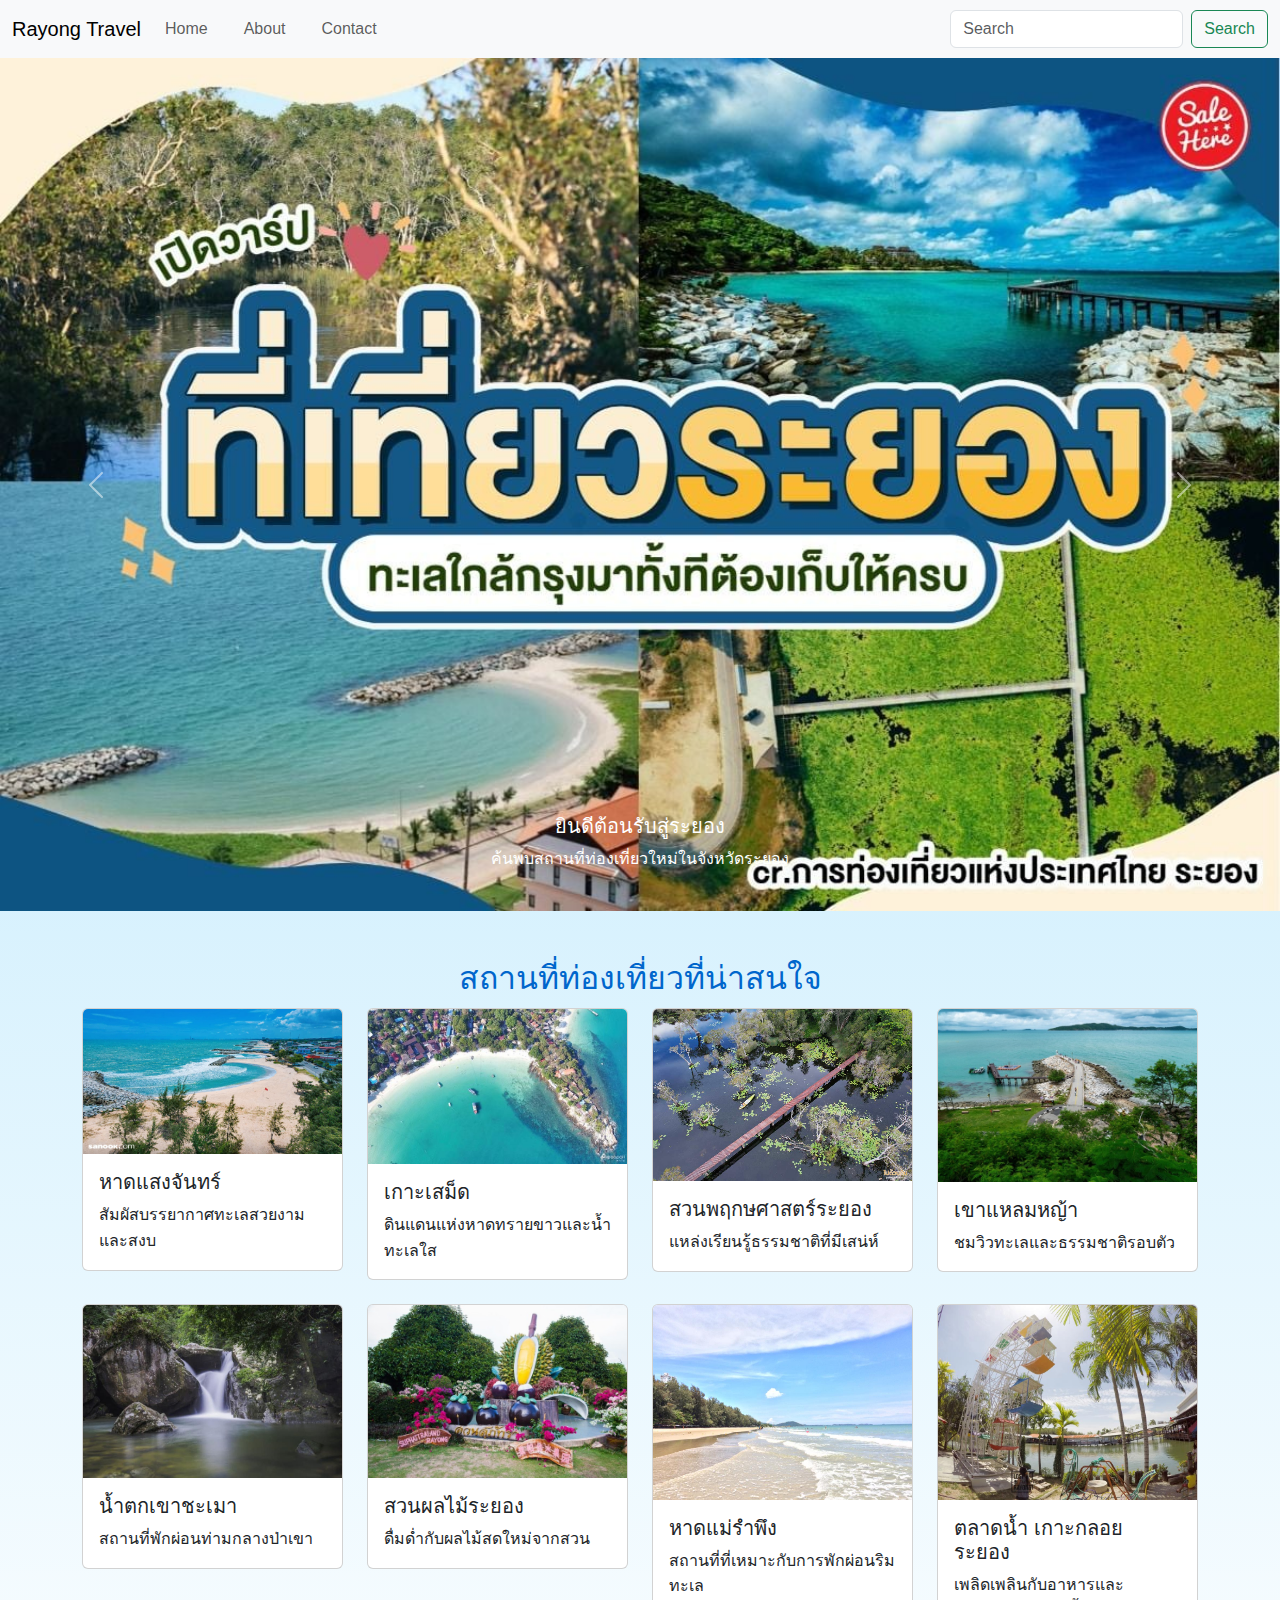
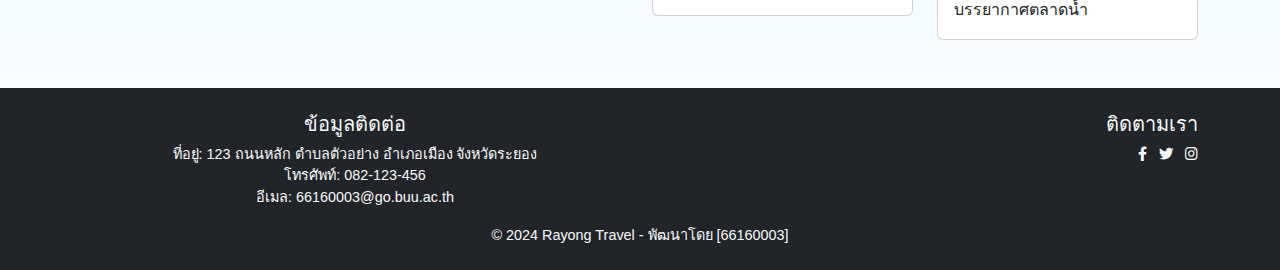
<file: index.html>
<!DOCTYPE html>
<html lang="en">
<head>
  <meta charset="UTF-8">
  <meta name="viewport" content="width=device-width, initial-scale=1.0">
  <title>แนะนำสถานที่ท่องเที่ยวจังหวัดระยอง</title>
  <!-- Bootstrap CSS -->
  <link href="https://cdn.jsdelivr.net/npm/bootstrap@5.3.0/dist/css/bootstrap.min.css" rel="stylesheet">
  <!-- Font Awesome -->
  <link href="https://cdnjs.cloudflare.com/ajax/libs/font-awesome/6.0.0-beta3/css/all.min.css" rel="stylesheet">
  <link rel="stylesheet" href="css/styles.css">
</head>
<body>
  <!-- Navbar -->
  <nav class="navbar navbar-expand-lg navbar-light bg-light">
    <div class="container-fluid">
      <a class="navbar-brand" href="#">Rayong Travel</a>
      <button class="navbar-toggler" type="button" data-bs-toggle="collapse" data-bs-target="#navbarNav">
        <span class="navbar-toggler-icon"></span>
      </button>
      <div class="collapse navbar-collapse" id="navbarNav">
        <ul class="navbar-nav me-auto">
          <li class="nav-item"><a class="nav-link" href="index.html">Home</a></li>
          <li class="nav-item"><a class="nav-link" href="details.html">About</a></li>
          <li class="nav-item"><a class="nav-link" href="contact.html">Contact</a></li>
        </ul>
        <form class="d-flex">
          <input class="form-control me-2" type="search" placeholder="Search">
          <button class="btn btn-outline-success" type="submit">Search</button>
        </form>
      </div>
    </div>
  </nav>

  <!-- Hero Section -->
  <div id="carouselExampleCaptions" class="carousel slide" data-bs-ride="carousel">
    <div class="carousel-inner">
      <div class="carousel-item active">
        <img src="images/highlight.jpg" class="d-block w-100" alt="...">
        <div class="carousel-caption d-none d-md-block">
          <h5>ยินดีต้อนรับสู่ระยอง</h5>
          <p>ค้นพบสถานที่ท่องเที่ยวใหม่ในจังหวัดระยอง</p>
        </div>
      </div>
      <div class="carousel-item">
        <img src="images/highlight2.jpg" class="d-block w-100" alt="...">
        <div class="carousel-caption d-none d-md-block">
          <h5>สวนพฤกษศาสตร์ระยอง</h5>
          <p>ท่องธรรมชาติใกล้กรุงเทพฯ</p>
        </div>
      </div>
      <div class="carousel-item">
        <img src="images/highlight3.jpg" class="d-block w-100" alt="...">
        <div class="carousel-caption d-none d-md-block">
          <h5>เขาแหลมหญ้า</h5>
          <p>สัมผัสวิวทะเลแบบ 360 องศา</p>
        </div>
      </div>
    </div>
    <button class="carousel-control-prev" type="button" data-bs-target="#carouselExampleCaptions" data-bs-slide="prev">
      <span class="carousel-control-prev-icon" aria-hidden="true"></span>
      <span class="visually-hidden">Previous</span>
    </button>
    <button class="carousel-control-next" type="button" data-bs-target="#carouselExampleCaptions" data-bs-slide="next">
      <span class="carousel-control-next-icon" aria-hidden="true"></span>
      <span class="visually-hidden">Next</span>
    </button>
  </div>

  <!-- Grid Section -->
  <div class="container my-5">
    <h2 class="text-center">สถานที่ท่องเที่ยวที่น่าสนใจ</h2>
    <div class="row row-cols-1 row-cols-sm-2 row-cols-lg-4 g-4">
      <!-- Card 1 -->
      <div class="col">
        <div class="card">
          <img src="images/card1.jpg" class="card-img-top" alt="สถานที่ท่องเที่ยว 1">
          <div class="card-body">
            <h5 class="card-title">หาดแสงจันทร์</h5>
            <p class="card-text">สัมผัสบรรยากาศทะเลสวยงามและสงบ</p>
          </div>
        </div>
      </div>
      <!-- Card 2 -->
      <div class="col">
        <div class="card">
          <img src="images/card2.jpg" class="card-img-top" alt="สถานที่ท่องเที่ยว 2">
          <div class="card-body">
            <h5 class="card-title">เกาะเสม็ด</h5>
            <p class="card-text">ดินแดนแห่งหาดทรายขาวและน้ำทะเลใส</p>
          </div>
        </div>
      </div>
      <!-- Card 3 -->
      <div class="col">
        <div class="card">
          <img src="images/card3.jpg" class="card-img-top" alt="สถานที่ท่องเที่ยว 3">
          <div class="card-body">
            <h5 class="card-title">สวนพฤกษศาสตร์ระยอง</h5>
            <p class="card-text">แหล่งเรียนรู้ธรรมชาติที่มีเสน่ห์</p>
          </div>
        </div>
      </div>
      <!-- Card 4 -->
      <div class="col">
        <div class="card">
          <img src="images/card4.jpg" class="card-img-top" alt="สถานที่ท่องเที่ยว 4">
          <div class="card-body">
            <h5 class="card-title">เขาแหลมหญ้า</h5>
            <p class="card-text">ชมวิวทะเลและธรรมชาติรอบตัว</p>
          </div>
        </div>
      </div>
      <!-- Card 5 -->
      <div class="col">
        <div class="card">
          <img src="images/card5.jpg" class="card-img-top" alt="สถานที่ท่องเที่ยว 5">
          <div class="card-body">
            <h5 class="card-title">น้ำตกเขาชะเมา</h5>
            <p class="card-text">สถานที่พักผ่อนท่ามกลางป่าเขา</p>
          </div>
        </div>
      </div>
      <!-- Card 6 -->
      <div class="col">
        <div class="card">
          <img src="images/card6.jpg" class="card-img-top" alt="สถานที่ท่องเที่ยว 6">
          <div class="card-body">
            <h5 class="card-title">สวนผลไม้ระยอง</h5>
            <p class="card-text">ดื่มด่ำกับผลไม้สดใหม่จากสวน</p>
          </div>
        </div>
      </div>
      <!-- Card 7 -->
      <div class="col">
        <div class="card">
          <img src="images/card7.jpg" class="card-img-top" alt="สถานที่ท่องเที่ยว 7">
          <div class="card-body">
            <h5 class="card-title">หาดแม่รำพึง</h5>
            <p class="card-text">สถานที่ที่เหมาะกับการพักผ่อนริมทะเล</p>
          </div>
        </div>
      </div>
      <!-- Card 8 -->
      <div class="col">
        <div class="card">
          <img src="images/card8.jpg" class="card-img-top" alt="สถานที่ท่องเที่ยว 8">
          <div class="card-body">
            <h5 class="card-title">ตลาดน้ำ เกาะกลอย ระยอง</h5>
            <p class="card-text">เพลิดเพลินกับอาหารและบรรยากาศตลาดน้ำ</p>
          </div>
        </div>
      </div>
    </div>    
  </div>

  <!-- Contact Form Modal -->
  <div class="modal fade" id="contactModal" tabindex="-1" aria-labelledby="contactModalLabel" aria-hidden="true">
    <div class="modal-dialog">
      <div class="modal-content">
        <div class="modal-header">
          <h5 class="modal-title" id="contactModalLabel">ติดต่อเรา</h5>
          <button type="button" class="btn-close" data-bs-dismiss="modal" aria-label="Close"></button>
        </div>
        <div class="modal-body">
          <form>
            <div class="mb-3">
              <label for="name" class="form-label">ชื่อ-นามสกุล</label>
              <input type="text" class="form-control" id="name" placeholder="กรอกชื่อ-นามสกุล">
            </div>
            <div class="mb-3">
              <label for="email" class="form-label">อีเมล</label>
              <input type="email" class="form-control" id="email" placeholder="example@email.com">
            </div>
            <div class="mb-3">
              <label for="message" class="form-label">ข้อความ</label>
              <textarea class="form-control" id="message" rows="3"></textarea>
            </div>
            <button type="submit" class="btn btn-primary">ส่งข้อความ</button>
          </form>
        </div>
      </div>
    </div>
  </div>

  <!-- Footer -->
  <footer class="bg-dark text-light py-4">
    <div class="container">
      <div class="row">
        <div class="col-md-6">
          <h5>ข้อมูลติดต่อ</h5>
          <p>ที่อยู่: 123 ถนนหลัก ตำบลตัวอย่าง อำเภอเมือง จังหวัดระยอง</p>
          <p>โทรศัพท์: 082-123-456</p>
          <p>อีเมล: 66160003@go.buu.ac.th</p>
        </div>
        <div class="col-md-6 text-end">
          <h5>ติดตามเรา</h5>
          <a href="#" class="text-light me-2"><i class="fab fa-facebook-f"></i></a>
          <a href="#" class="text-light me-2"><i class="fab fa-twitter"></i></a>
          <a href="#" class="text-light"><i class="fab fa-instagram"></i></a>
        </div>
      </div>
      <p class="text-center mt-3">© 2024 Rayong Travel - พัฒนาโดย [66160003]</p>
    </div>
  </footer>

  <!-- Bootstrap JS -->
  <script src="https://cdn.jsdelivr.net/npm/bootstrap@5.3.0/dist/js/bootstrap.bundle.min.js"></script>
</body>
</html>
</file>
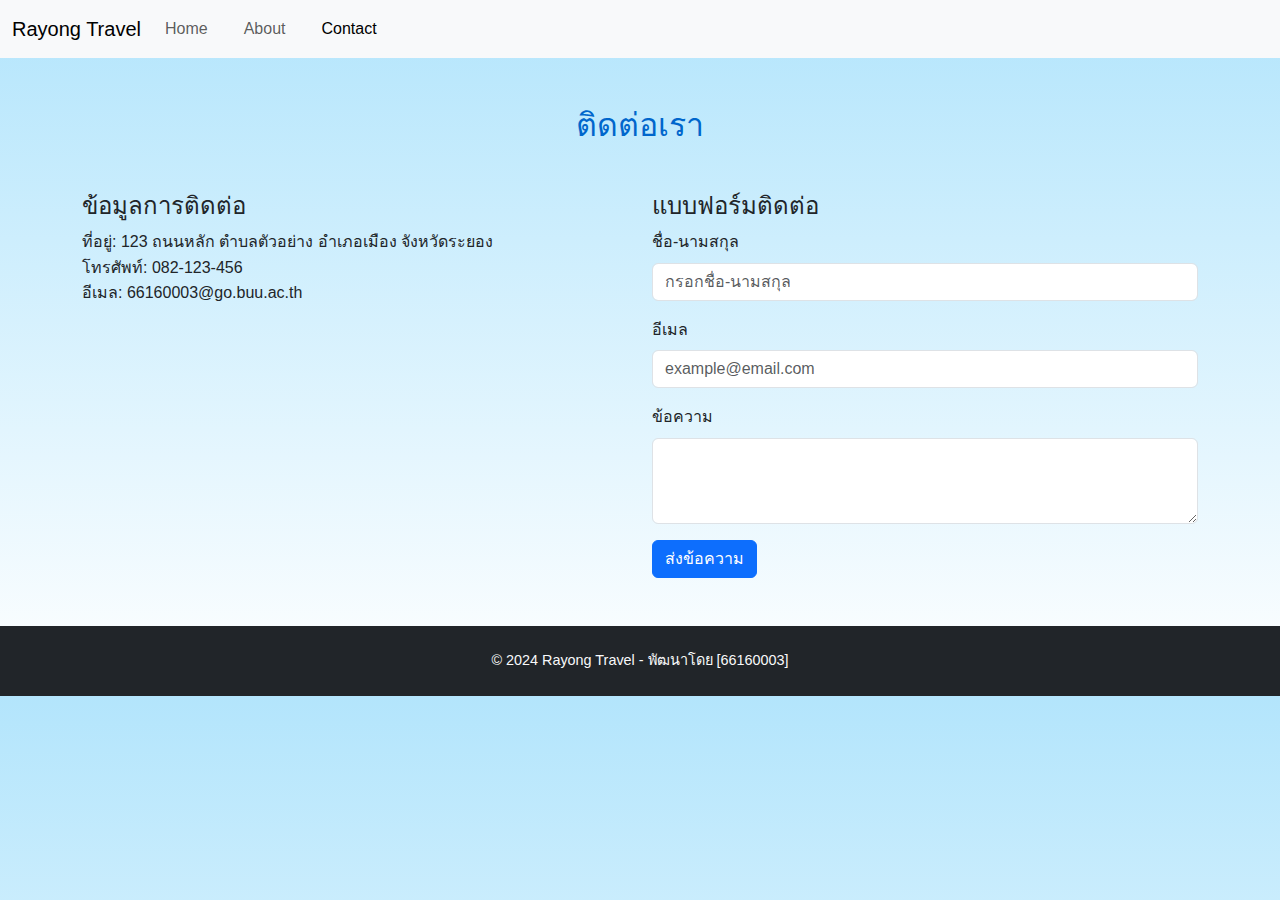
<file: contact.html>
<!DOCTYPE html>
<html lang="en">
<head>
  <meta charset="UTF-8">
  <meta name="viewport" content="width=device-width, initial-scale=1.0">
  <title>ติดต่อเรา - Rayong Travel</title>
  <link href="https://cdn.jsdelivr.net/npm/bootstrap@5.3.0/dist/css/bootstrap.min.css" rel="stylesheet">
  <link href="https://cdnjs.cloudflare.com/ajax/libs/font-awesome/6.0.0-beta3/css/all.min.css" rel="stylesheet">
  <link rel="stylesheet" href="css/styles.css">
</head>
<body>
  <!-- Navbar -->
  <nav class="navbar navbar-expand-lg navbar-light bg-light">
    <div class="container-fluid">
      <a class="navbar-brand" href="#">Rayong Travel</a>
      <button class="navbar-toggler" type="button" data-bs-toggle="collapse" data-bs-target="#navbarNav">
        <span class="navbar-toggler-icon"></span>
      </button>
      <div class="collapse navbar-collapse" id="navbarNav">
        <ul class="navbar-nav me-auto">
          <li class="nav-item"><a class="nav-link" href="index.html">Home</a></li>
          <li class="nav-item"><a class="nav-link" href="details.html">About</a></li>
          <li class="nav-item"><a class="nav-link active" href="contact.html">Contact</a></li>
        </ul>
      </div>
    </div>
  </nav>

  <!-- Contact Section -->
  <div class="container my-5">
    <h2 class="text-center">ติดต่อเรา</h2>
    <div class="row mt-5">
      <div class="col-md-6">
        <h4>ข้อมูลการติดต่อ</h4>
        <p>ที่อยู่: 123 ถนนหลัก ตำบลตัวอย่าง อำเภอเมือง จังหวัดระยอง</p>
        <p>โทรศัพท์: 082-123-456</p>
        <p>อีเมล: 66160003@go.buu.ac.th</p>
      </div>
      <div class="col-md-6">
        <h4>แบบฟอร์มติดต่อ</h4>
        <form>
          <div class="mb-3">
            <label for="name" class="form-label">ชื่อ-นามสกุล</label>
            <input type="text" class="form-control" id="name" placeholder="กรอกชื่อ-นามสกุล">
          </div>
          <div class="mb-3">
            <label for="email" class="form-label">อีเมล</label>
            <input type="email" class="form-control" id="email" placeholder="example@email.com">
          </div>
          <div class="mb-3">
            <label for="message" class="form-label">ข้อความ</label>
            <textarea class="form-control" id="message" rows="3"></textarea>
          </div>
          <button type="submit" class="btn btn-primary">ส่งข้อความ</button>
        </form>
      </div>
    </div>
  </div>

  <!-- Footer -->
  <footer class="bg-dark text-light py-4">
    <div class="container">
      <p class="text-center">© 2024 Rayong Travel - พัฒนาโดย [66160003]</p>
    </div>
  </footer>

  <script src="https://cdn.jsdelivr.net/npm/bootstrap@5.3.0/dist/js/bootstrap.bundle.min.js"></script>
</body>
</html>
</file>
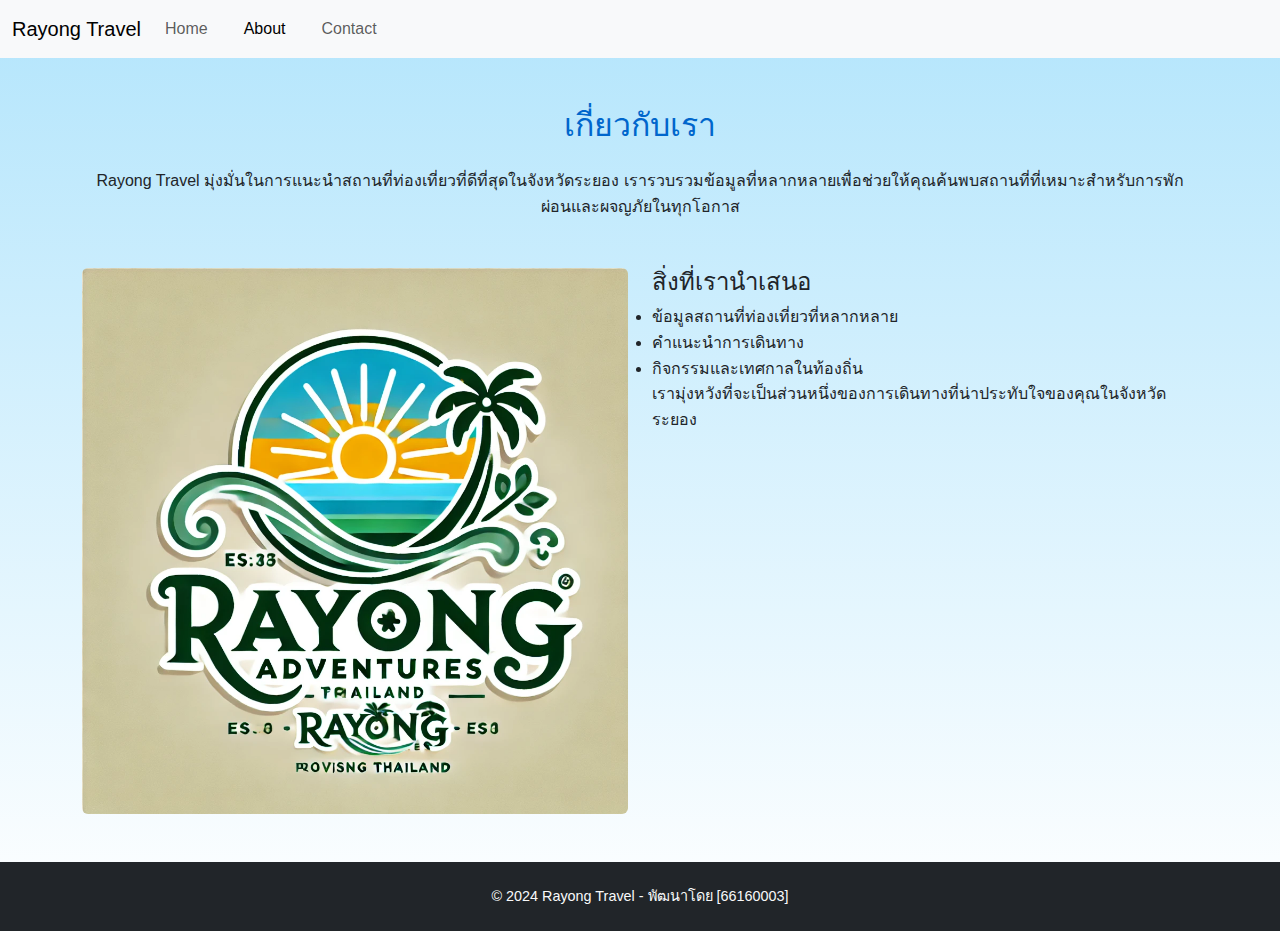
<file: details.html>
<!DOCTYPE html>
<html lang="en">
<head>
  <meta charset="UTF-8">
  <meta name="viewport" content="width=device-width, initial-scale=1.0">
  <title>เกี่ยวกับเรา - Rayong Travel</title>
  <link href="https://cdn.jsdelivr.net/npm/bootstrap@5.3.0/dist/css/bootstrap.min.css" rel="stylesheet">
  <link href="https://cdnjs.cloudflare.com/ajax/libs/font-awesome/6.0.0-beta3/css/all.min.css" rel="stylesheet">
  <link rel="stylesheet" href="css/styles.css">
</head>
<body>
  <!-- Navbar -->
  <nav class="navbar navbar-expand-lg navbar-light bg-light">
    <div class="container-fluid">
      <a class="navbar-brand" href="#">Rayong Travel</a>
      <button class="navbar-toggler" type="button" data-bs-toggle="collapse" data-bs-target="#navbarNav">
        <span class="navbar-toggler-icon"></span>
      </button>
      <div class="collapse navbar-collapse" id="navbarNav">
        <ul class="navbar-nav me-auto">
          <li class="nav-item"><a class="nav-link" href="index.html">Home</a></li>
          <li class="nav-item"><a class="nav-link active" href="details.html">About</a></li>
          <li class="nav-item"><a class="nav-link" href="contact.html">Contact</a></li>
        </ul>
      </div>
    </div>
  </nav>

  <!-- About Section -->
  <div class="container my-5">
    <h2 class="text-center mb-4">เกี่ยวกับเรา</h2>
    <p class="text-center">Rayong Travel มุ่งมั่นในการแนะนำสถานที่ท่องเที่ยวที่ดีที่สุดในจังหวัดระยอง เรารวบรวมข้อมูลที่หลากหลายเพื่อช่วยให้คุณค้นพบสถานที่ที่เหมาะสำหรับการพักผ่อนและผจญภัยในทุกโอกาส</p>
    <div class="row mt-5">
      <div class="col-md-6">
        <img src="images/about.jpg" class="img-fluid rounded" alt="เกี่ยวกับเรา">
      </div>
      <div class="col-md-6">
        <h4>สิ่งที่เรานำเสนอ</h4>
        <ul>
          <li>ข้อมูลสถานที่ท่องเที่ยวที่หลากหลาย</li>
          <li>คำแนะนำการเดินทาง</li>
          <li>กิจกรรมและเทศกาลในท้องถิ่น</li>
        </ul>
        <p>เรามุ่งหวังที่จะเป็นส่วนหนึ่งของการเดินทางที่น่าประทับใจของคุณในจังหวัดระยอง</p>
      </div>
    </div>
  </div>

  <!-- Footer -->
  <footer class="bg-dark text-light py-4">
    <div class="container">
      <p class="text-center">© 2024 Rayong Travel - พัฒนาโดย [66160003]</p>
    </div>
  </footer>

  <script src="https://cdn.jsdelivr.net/npm/bootstrap@5.3.0/dist/js/bootstrap.bundle.min.js"></script>
</body>
</html>
</file>
<file: css/styles.css>
/* Reset Styles */
body, h1, h2, h3, p, ul {
  margin: 0;
  padding: 0;
  box-sizing: border-box;
}

body {
  font-family: Arial, sans-serif;
  font-size: medium;
  line-height: 1.6;
  background: linear-gradient(to bottom, #b3e5fc, #ffffff);
}

header {
  background: #0066cc;
  color: white;
  padding: 10px 0;
}

nav ul {
  list-style: none;
  display: flex;
  justify-content: center;
  gap: 20px;
}

nav ul li {
  display: inline;
}

nav ul li a {
  color: white;
  text-decoration: none;
  font-weight: bold;
  transition: color 0.3s ease;
}

nav ul li a:hover {
  color: #ffcc00; /* เปลี่ยนสีเมื่อ Hover */
  text-decoration: underline;
}

main {
  padding: 20px;
  text-align: center;
}

h1, h2 {
  color: #0066cc;
  margin-bottom: 10px;
  text-align: center;
}

/* สำหรับการจัดข้อความใน Header หรือ Intro */
.intro p {
  max-width: 700px;
  margin: 0 auto; /* จัดให้อยู่กลาง */
  line-height: 1.8;
  padding: 10px;
}

.intro {
  text-align: center;
  margin-bottom: 10px;
}

.intro img {
  max-width: 50%;
  height: auto;
  margin-top: 10px;
  border-radius: 8px;
  box-shadow: 0px 4px 8px rgba(0, 0, 0, 0.2);
  transition: transform 0.3s ease-in-out;
}

.intro img:hover {
  transform: scale(1.02); /* ขยายรูปเล็กน้อยเมื่อ Hover */
}

.highlights {
  display: flex;
  justify-content: center;
  grid-template-columns: repeat(auto-fit, minmax(200px, 1fr));
  gap: 20px;
  margin-top: 20px;
}

.highlight-card {
  max-width: 500px;
  border: 1px solid #ddd;
  border-radius: 8px;
  padding: 10px;
  text-align: center;
  background: #ffffff;
  box-shadow: 0px 4px 8px rgba(0, 0, 0, 0.1);
  transition: transform 0.3s ease, box-shadow 0.3s ease;
}

.highlight-card:hover {
  transform: scale(1.05);
  box-shadow: 0px 6px 12px rgba(0, 0, 0, 0.2);
}

.highlight-card img {
  width: 80%;
  height: auto;
  border-radius: 8px;
  box-shadow: 0px 4px 6px rgba(0, 0, 0, 0.1);
}

.tourist-spots img {
  max-width: 50%;
  height: auto;
  margin-top: 10px;
  border-radius: 8px;
  box-shadow: 0px 4px 8px rgba(0, 0, 0, 0.2);
  transition: transform 0.3s ease-in-out;
}

.tourist-spots img:hover {
  transform: scale(1.02); /* ขยายรูปเล็กน้อยเมื่อ Hover */
}

.spot-card p {
  max-width: 700px;
  margin: 0 auto; /* จัดให้อยู่กลาง */
  line-height: 1.8;
  padding: 10px;
}

.contact-form {
  margin: 50px auto;
  background: #f9f9f9;
  padding: 30px;
  border-radius: 8px;
  box-shadow: 0 4px 6px rgba(0, 0, 0, 0.1);
  max-width: 600px;
}

.contact-form form {
  display: grid;
  gap: 20px;
}

.contact-form label {
  font-weight: bold;
  color: #333;
}

.contact-form input,
.contact-form textarea {
  width: 100%;
  padding: 10px;
  border: 1px solid #ccc;
  border-radius: 4px;
  font-size: 1rem;
}

.contact-form input:focus,
.contact-form textarea:focus {
  border-color: #0066cc;
  outline: none;
}

.contact-form button {
  background: #0066cc;
  color: white;
  border: none;
  padding: 10px 20px;
  font-size: 1rem;
  border-radius: 4px;
  cursor: pointer;
  transition: background 0.3s ease;
}

.contact-form button:hover {
  background: #004d99;
}

.spot-card {
  margin-bottom: 60px;
}

footer {
  background: #333;
  color: white;
  text-align: center;
  padding: 15px 10px;
  font-size: 0.9rem;
  line-height: 1.5;
  margin-top: 20px;
}

/* ปรับเพิ่มสีและแอนิเมชันใหม่ */
nav ul li a {
  color: #ffffff;
  text-decoration: none;
  font-weight: bold;
  padding: 5px 10px;
  border-radius: 4px;
  transition: background-color 0.3s ease, color 0.3s ease;
}

nav ul li a:hover {
  color: #ffffff;
  background-color: #ffcc00;
}

/* เพิ่มเอฟเฟกต์เลื่อนภาพใน Highlights Section */
.highlight-card img {
  width: 80%;
  height: auto;
  border-radius: 8px;
  box-shadow: 0px 4px 6px rgba(0, 0, 0, 0.1);
  transition: transform 0.3s ease;
}

.highlight-card img:hover {
  transform: translateY(-10px);
}

/* เพิ่ม Animation ใน Footer */
footer {
  animation: fadeIn 2s ease-in;
}

@keyframes fadeIn {
  0% {
    opacity: 0;
  }
  100% {
    opacity: 1;
  }
}

/* Responsive Design */
@media screen and (max-width: 768px) {
  nav ul {
    flex-direction: column;
    gap: 10px;
  }

  .highlights {
    grid-template-columns: 1fr;
    padding: 10px;
  }

  .intro img {
    max-width: 70%;
  }

  .contact-form {
    margin: 20px;
    padding: 20px;
  }
}
</file>
